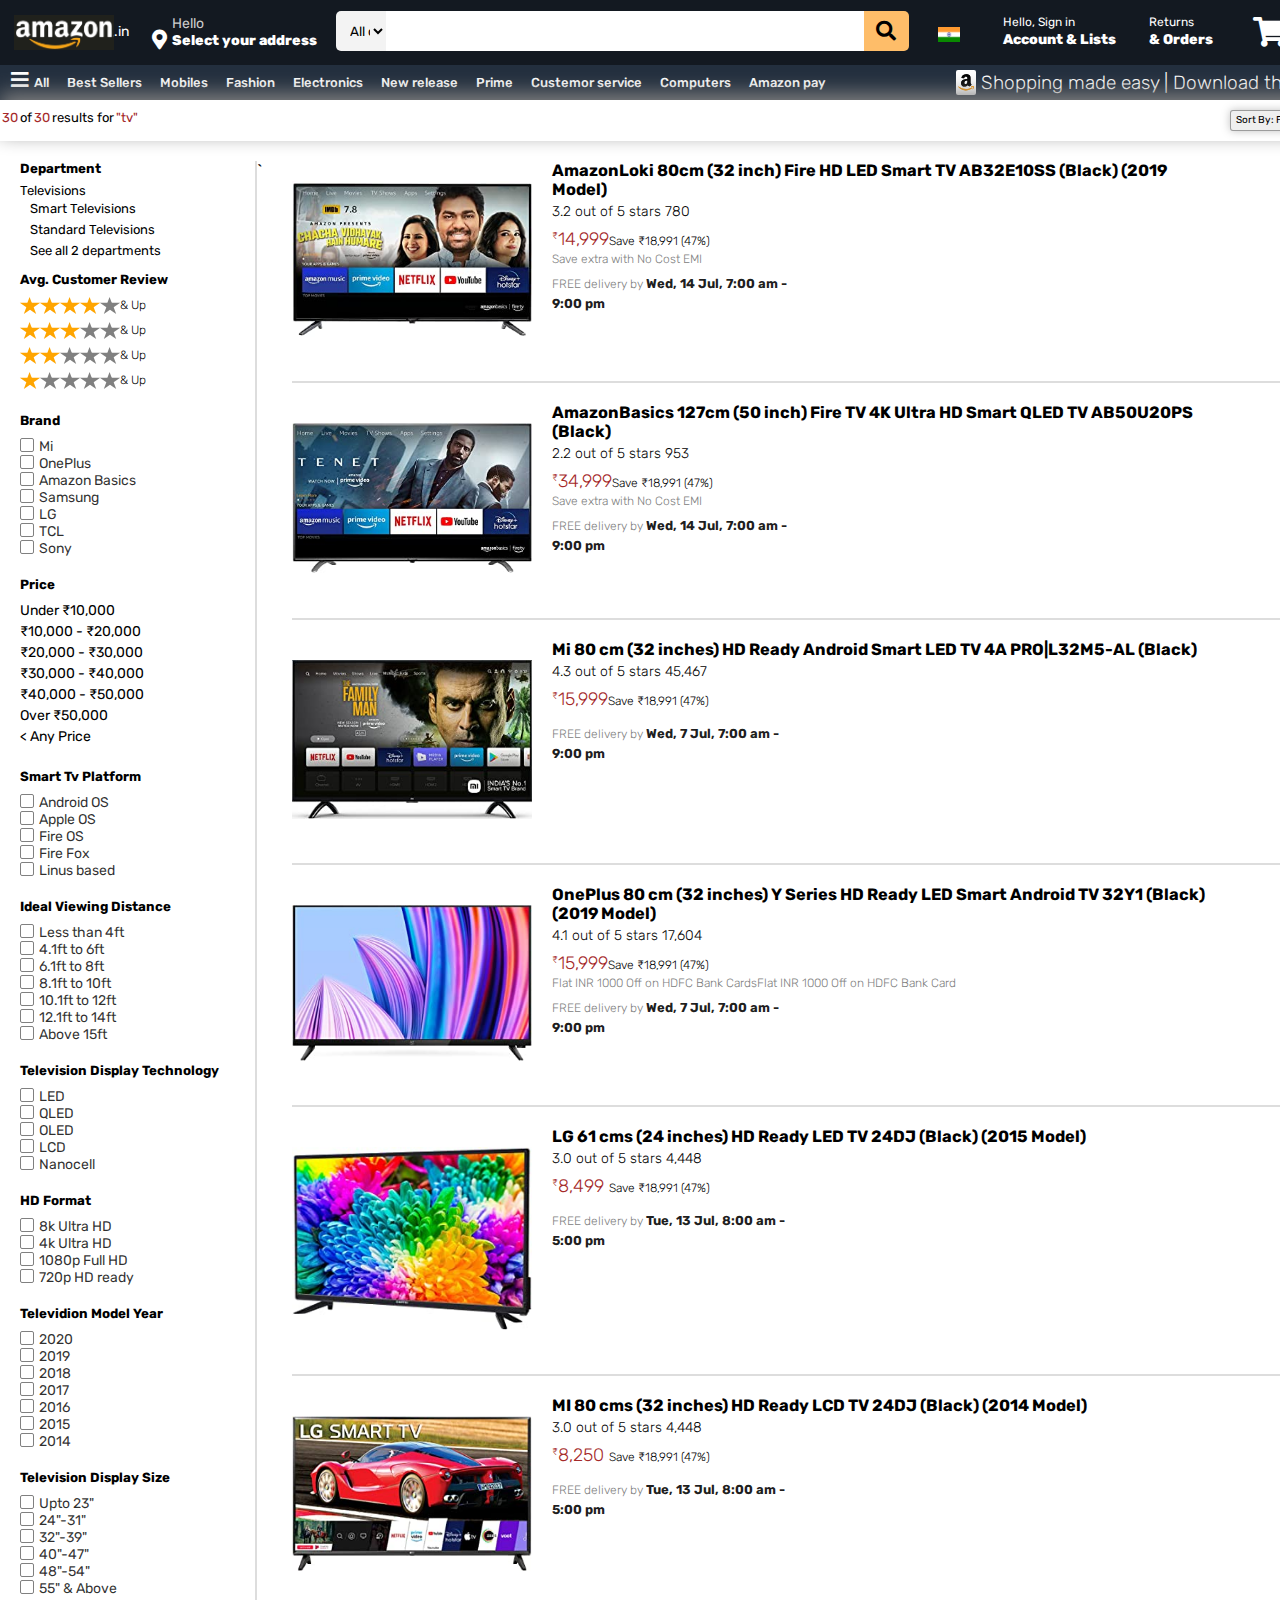
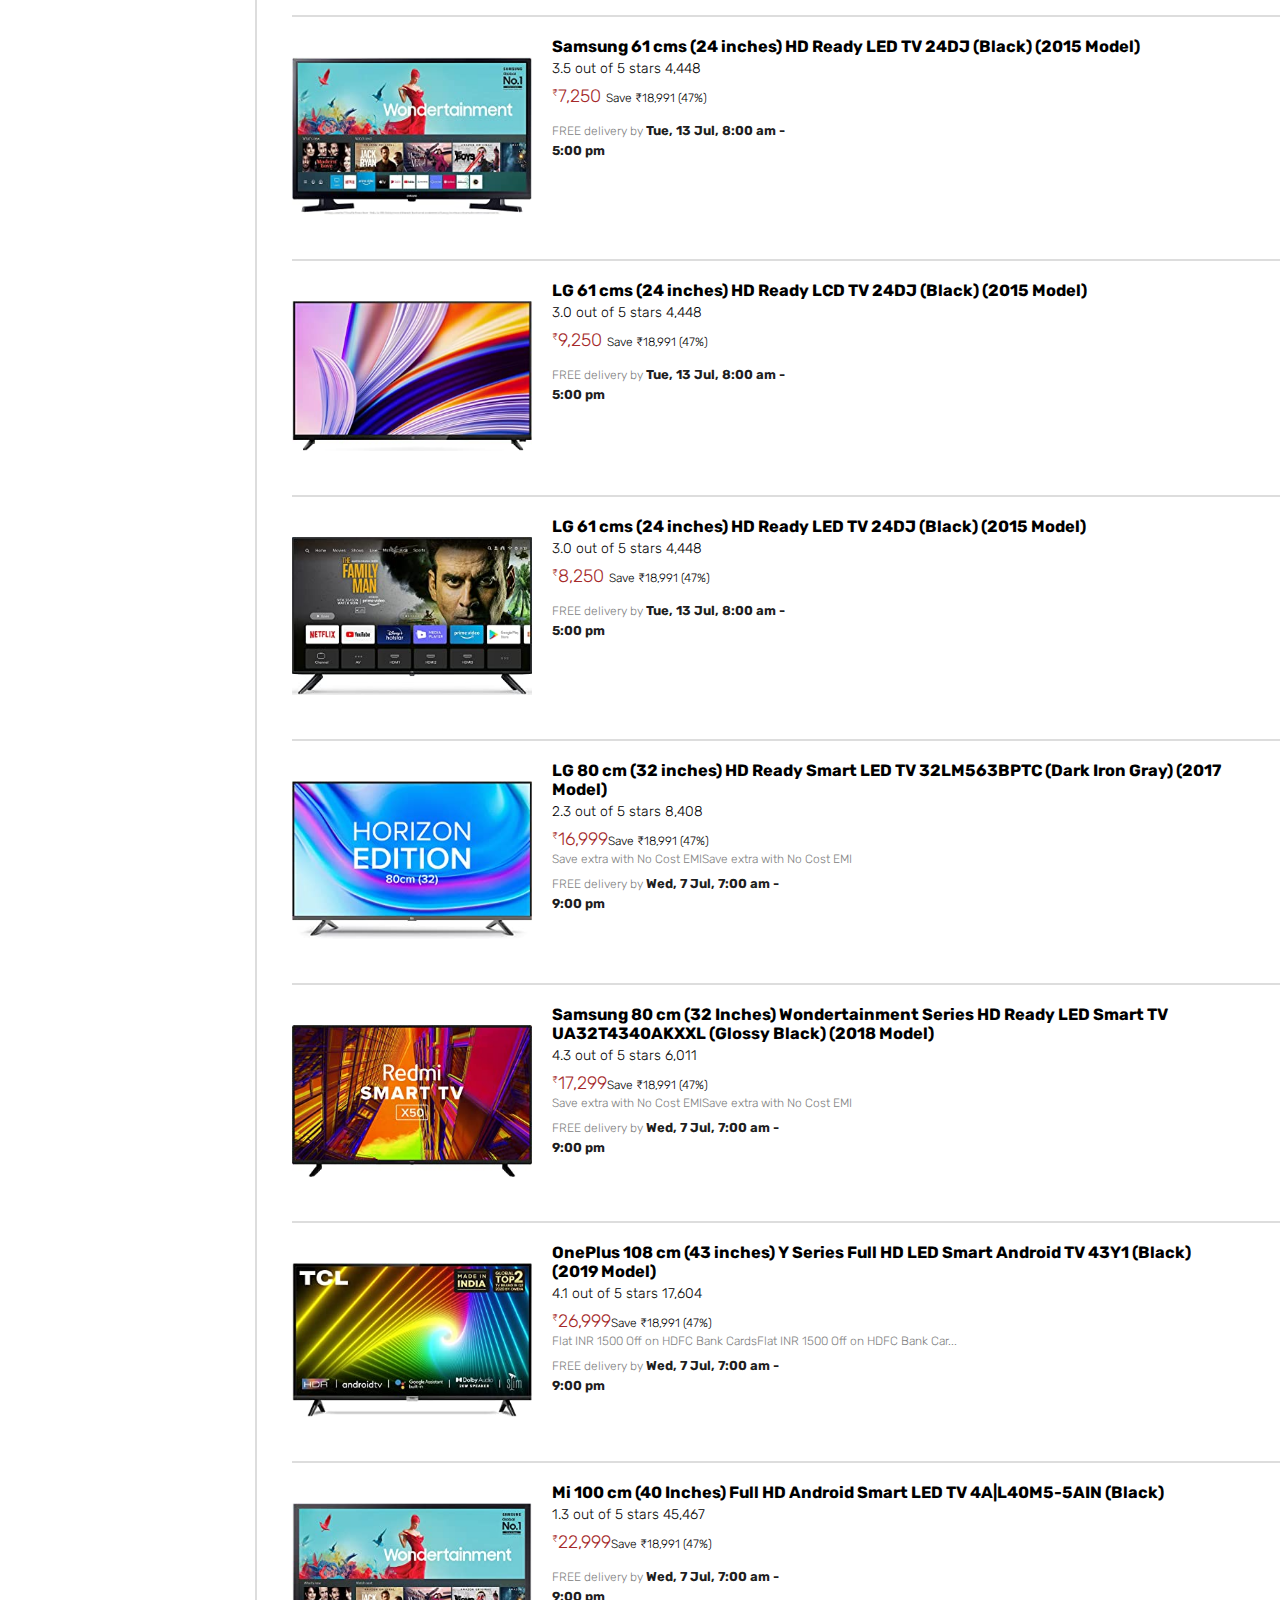
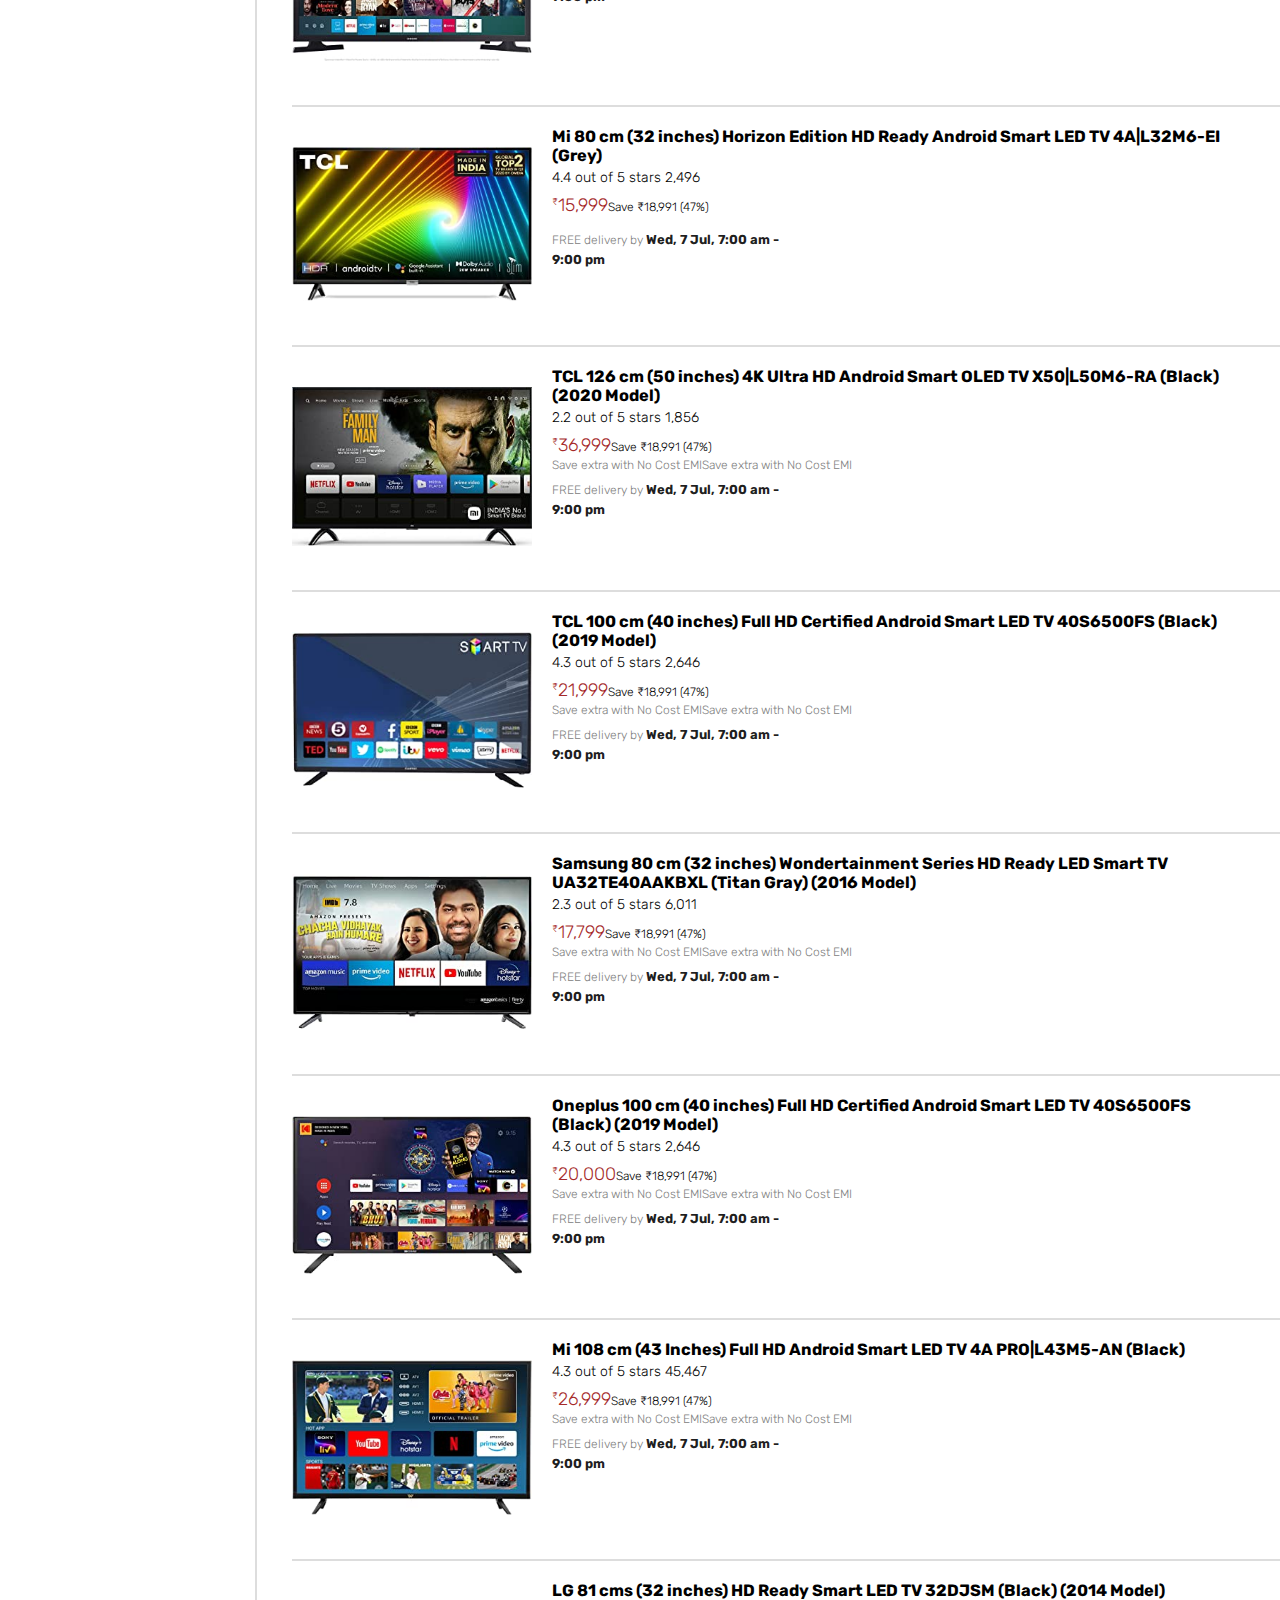
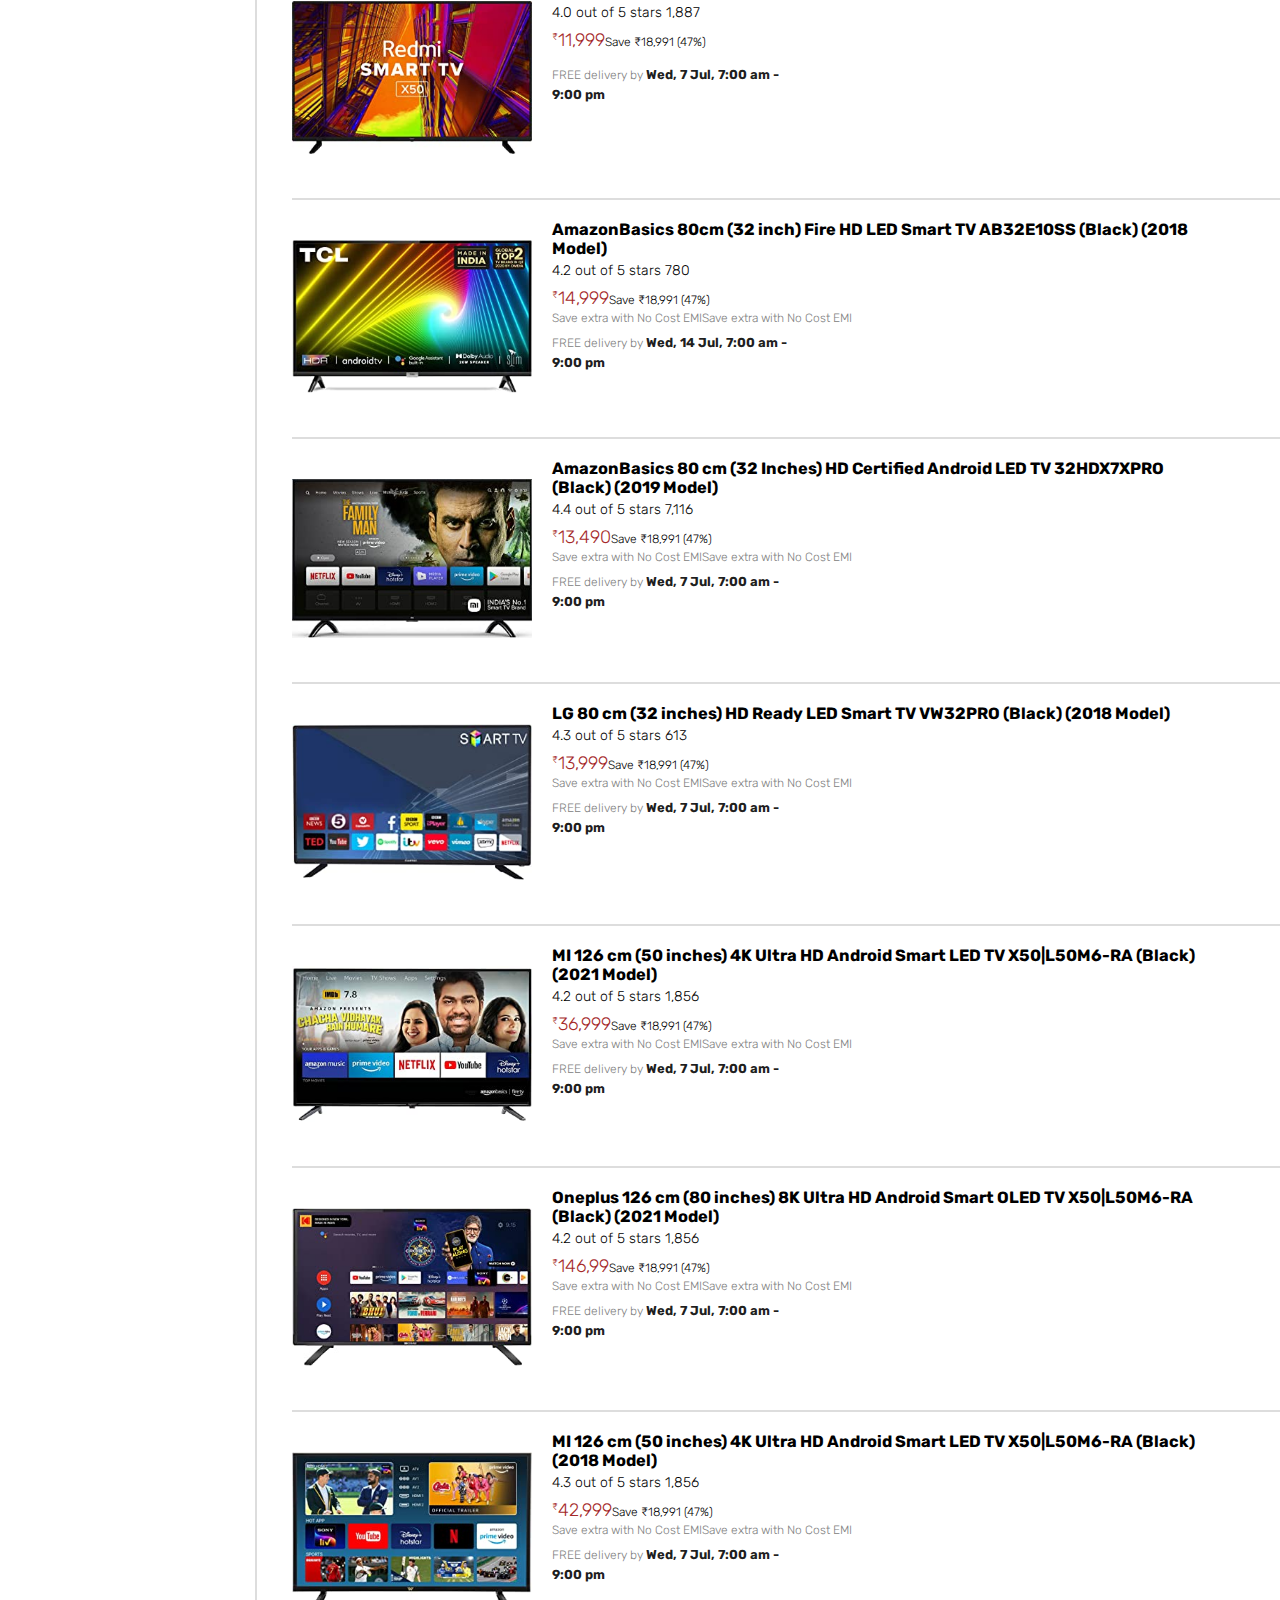
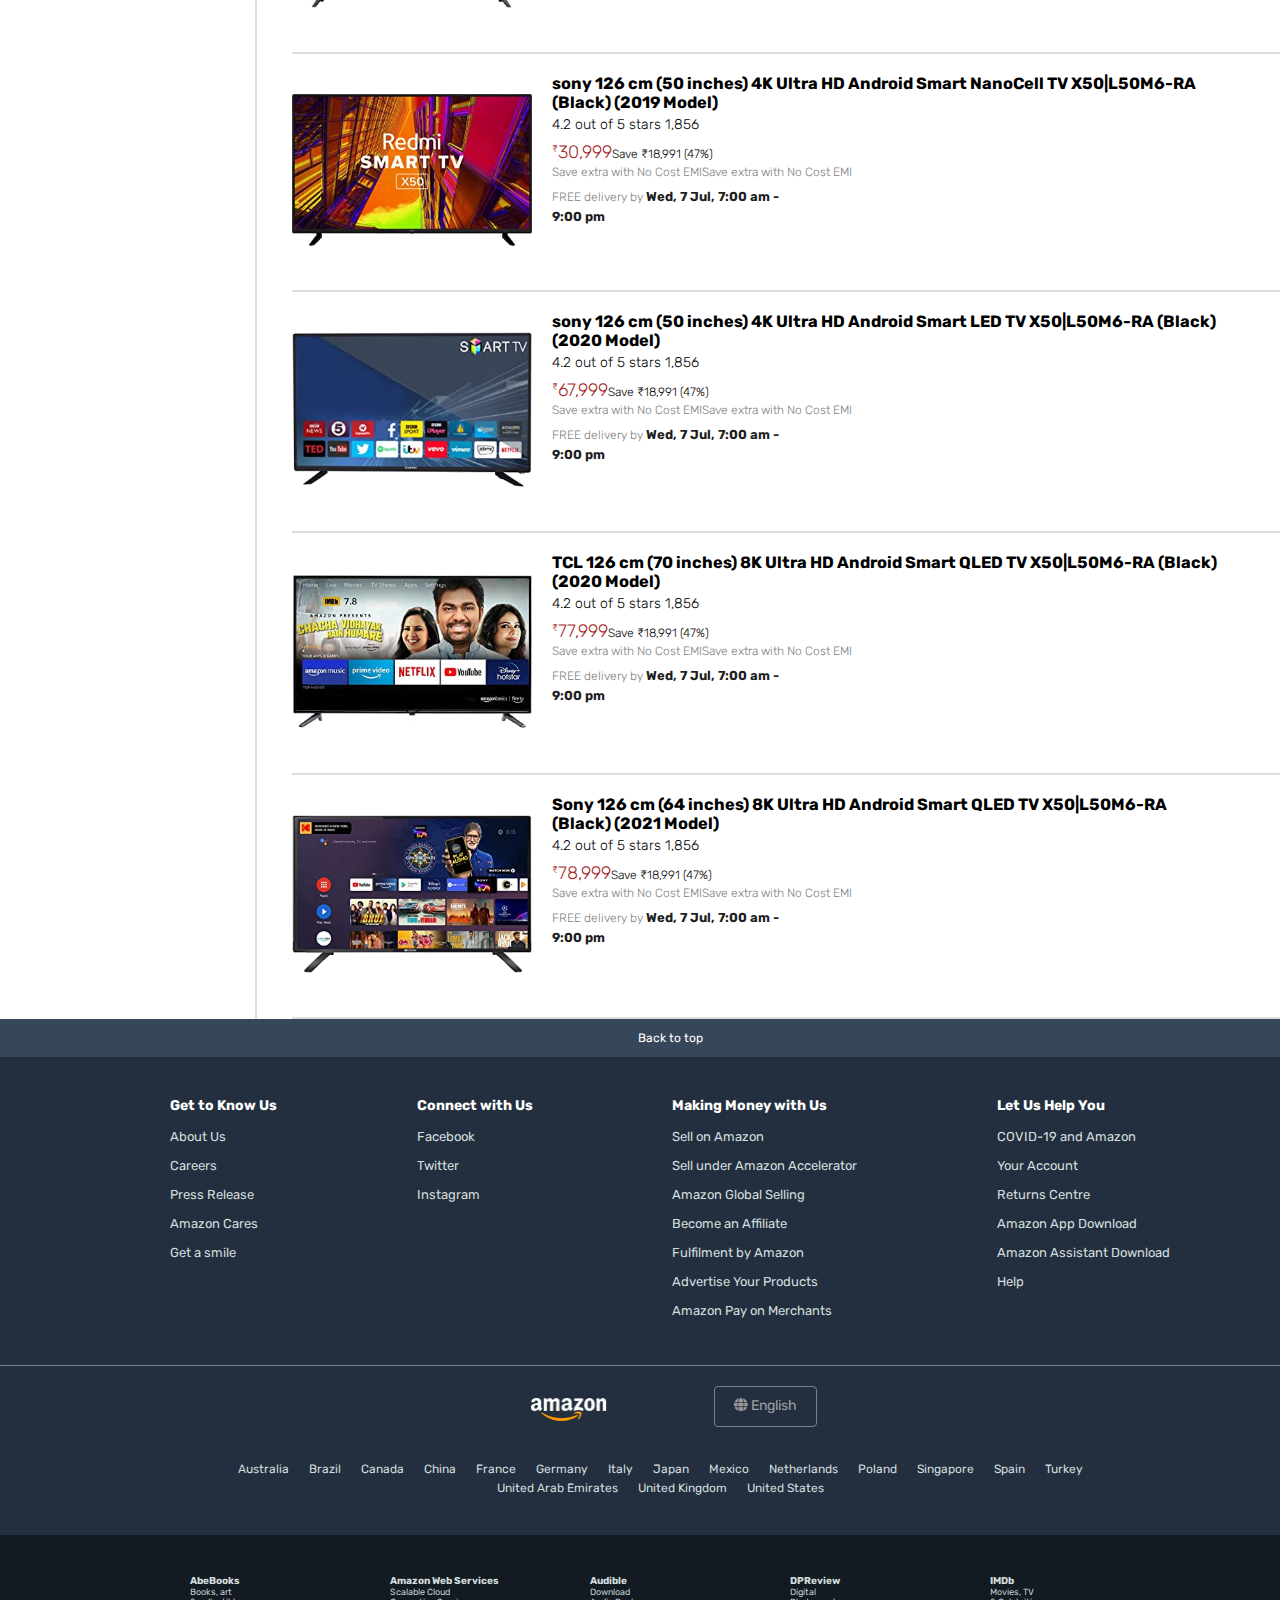
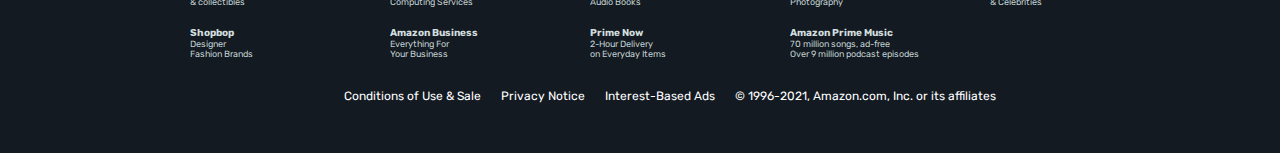
<file: index.html>
<!DOCTYPE html>
<html>

<head>
	<title>online shopping site in india</title>
	<link rel="icon" href="img/icon.svg">
	<link rel="stylesheet" href='https://cdnjs.cloudflare.com/ajax/libs/font-awesome/5.15.3/css/all.min.css'>
	<link rel="stylesheet" href="https://cdnjs.cloudflare.com/ajax/libs/font-awesome/4.7.0/css/font-awesome.min.css">
	<link rel="preconnect" href="https://fonts.googleapis.com">
	<link rel="preconnect" href="https://fonts.gstatic.com" crossorigin>
	<link href="https://fonts.googleapis.com/css2?family=Rubik&display=swap" rel="stylesheet">
	<link rel="stylesheet" href="css/style.css">
</head>

<body>
	<div class="total_amzon_container">
	<div class="header">
		<div class="left">
			<div class="logo"><img src="img/logo.jpg" alt="logo" width="100px" height="35px;"><span>.in</span></div>
			<div class="address"><i class="fas fa-map-marker-alt"></i>
				<div>
					<p>Hello</p>
					<h5>Select your address</h5>
				</div>
			</div>
		</div>
		<div class="middle">
			<div class="catagory-div"><select name="catagory" value="All" id="catagory">
					<option>All catagory</option>
					<option>Deals</option>
					<option>Alexa skills</option>
					<option>Apps and games</option>
					<option>Baby</option>
					<option>Beauty</option>
					<option>Books</option>
					<option>Car</option>
					<option>Computer</option>
					<option>Clothings</option>
					<option>Furniture</option>
					<option>Garden</option>
					<option>Gift cards</option>
					<option>Prime video</option>
					<option>Softwares</option>
					<option>Stores</option>
					<option>Tools</option>
					<option>Toys</option>
					<option>Under 500</option>
					<option>Under 1000</option>
					<option>Under 2000</option>
					<option>Video games</option>
					<option>Watches</option>
				</select></div><input type="search">
			<div class="srch-icon"><i class="fas fa-search"></i></div>
		</div>
		<div class="right">
			<div class="Lan"><img src="img/flag.png" width="22px" alt="IND">
				<div class="inner">
					<ul>
						<li><input name="radio" type="radio">English - EN</li>
						<li>
							<div class="divider"></div>
						</li>
						<li><input name="radio" type="radio">Tamil - TM</li>
						<li><input name="radio" type="radio">Telugu - TL</li>
						<li><input name="radio" type="radio">Hindhi - HI</li>
						<li><input name="radio" type="radio">Malayalam - MA</li>
						<li><input name="radio" type="radio">Kanadam - KA</li>
						<li>
							<div class="divider"></div>
						</li>
						<li class="small"><img src="img/flag.png" width="18px" alt="IND">You are shopping on Amazon.in</li>
					</ul>
				</div>
			</div>
			<div class="sign_in">
				<p>Hello, Sign in</p>
				<h5>Account & Lists</h5>
				<div class="inner-1">
					<ul>
						<li>
							<center>
								<div class="button-signin">Sign In</div>
								<div class="start"><span>New custemor?</span><span>Start here</span></div>
							</center>
						</li>
						<li>

							<div class="divider"></div>
						</li>
						<div class="dropdown-contain">
							<li>
								<div class="left-div">
									<h5>Your Lists</h5>
									<p>Create a Wishlist</p>
									<p>Wish from Any Website</p>
									<p>Baby Wishlists</p>
									<p>Discover Your Style</p>
									<p>Explore Showroom</p>
								</div>
							</li>
							<div class="ver-divide"></div>
							<li>
								<div class="right-div">
									<h5>Your Account</h5>
									<p>Your Order</p>
									<p>Your Wishlists</p>
									<p>Your Reccomendations</p>
									<p>Your Prime Membership</p>
									<p>Your Prime Video</p>
									<p>Your Subscribe & save time</p>
									<p>Membership and Subscription</p>
									<p>Your Amazon Business Account</p>
									<p>Your Seller Account</p>
									<p>Manage Your Content and Devices</p>
								</div>
							</li>
						</div>
					</ul>
				</div>
			</div>
			<div class="return">
				<p>Returns</p>
				<h5>& Orders</h5>
			</div>
			<div class="cart"><i class="fas fa-shopping-cart"></i>
				<h5>Cart</h5>
			</div>
		</div>
	</div>
	<div class="header-1">
		<div class="header-1-conatiner">
			<div class="header-1-left">
				<div class="header-1-content"><i class="fas fa-bars"></i>
					<h1>All</h1>
				</div>
				<div class="header-1-content">
					<h1>Best Sellers</h1>
				</div>
				<div class="header-1-content">
					<h1>Mobiles</h1>
				</div>
				<div class="header-1-content">
					<h1>Fashion</h1>
				</div>
				<div class="header-1-content">
					<h1>Electronics</h1>
				</div>
				<div class="header-1-content">
					<h1>New release</h1>
				</div>
				<div class="header-1-content">
					<h1>Prime</h1>
				</div>
				<div class="header-1-content">
					<h1>Custemor service</h1>
				</div>
				<div class="header-1-content">
					<h1>Computers</h1>
				</div>
				<div class="header-1-content">
					<h1>Amazon pay</h1>
				</div>
			</div>
			<div class="header-1-right">
				<div class="header-1-content"><img src="img/icon.svg" width="16px;">
					<h2>Shopping made easy | Download the app</h2>
				</div>
			</div>
		</div>
	</div>
	<div class="sort">
		<div>
			<p><span id="counts">16 </span>of<span id="from">26 </span>results for</p><span>"tv"</span>
		</div>
		<div><button>
				<p>Sort By: Featured</p><i class="fas fa-angle-down"></i>
			</button></div>
	</div>
	<div class="body">
		<div class="container">
			<div class="filters">
				<div class="departments">
					<h5>Department</h5>
					<p class="cursor">Televisions</p>
					<p class="cursor smart">Smart Televisions</p>
					<p class="cursor std">Standard Televisions</p>
					<p class="cursor all">See all 2 departments</p>
				</div>
				<div class="reviews">
					<h5>Avg. Customer Review</h5>
					<div class="four-star">
						<div class="star"></div>
						<div class="star"></div>
						<div class="star"></div>
						<div class="star"></div>
						<div class="star-w"></div>
						<h6>& Up</h6>
					</div>
					<div class="three-star">
						<div class="star"></div>
						<div class="star"></div>
						<div class="star"></div>
						<div class="star-w"></div>
						<div class="star-w"></div>
						<h6>& Up</h6>
					</div>
					<div class="two-star">
						<div class="star"></div>
						<div class="star"></div>
						<div class="star-w"></div>
						<div class="star-w"></div>
						<div class="star-w"></div>
						<h6>& Up</h6>
					</div>
					<div class="one-star">
						<div class="star"></div>
						<div class="star-w"></div>
						<div class="star-w"></div>
						<div class="star-w"></div>
						<div class="star-w"></div>
						<h6>& Up</h6>
					</div>
				</div>
				<div class="brand">
					<h5 class="h5">Brand</h5>
					<div class="brand-contain">
						<div class="brand-names"><input type="checkbox" id="mi" data-id="mi" data-type="brand" class="right"><label class="sq-radio" for="mi"><i class="fas fa-check-square"></i></label><label for="mi">
								<p class="cursor p">Mi</p>
							</label></div>
						<div class="brand-names"><input type="checkbox" id="oneplus" data-id="oneplus" data-type="brand" class="right"><label class="sq-radio" for="oneplus"><i class="fas fa-check-square"></i></label><label for="oneplus">
								<p class="cursor p">OnePlus</p>
							</label></div>
						<div class="brand-names"><input type="checkbox" id="amazonbasics" data-id="amazon" data-type="brand" class="right"><label class="sq-radio" for="amazonbasics"><i class="fas fa-check-square"></i></label><label for="amazonbasics">
								<p class="cursor p">Amazon Basics</p>
							</label></div>
						<div class="brand-names"><input type="checkbox" id="samsung" data-id="samsung" data-type="brand" class="right"><label class="sq-radio" for="samsung"><i class="fas fa-check-square"></i></label><label for="samsung">
								<p class="cursor p">Samsung</p>
							</label></div>
						<div class="brand-names"><input type="checkbox" id="lg" data-id="lg" data-type="brand" class="right"><label class="sq-radio" for="lg"><i class="fas fa-check-square"></i></label><label for="lg">
								<p class="cursor p">LG</p>
							</label></div>
						<div class="brand-names"><input type="checkbox" id="tcl" data-id="tcl" data-type="brand" class="right"><label class="sq-radio" for="tcl"><i class="fas fa-check-square"></i></label><label for="tcl">
								<p class="cursor p">TCL</p>
							</label></div>
						<div class="brand-names"><input type="checkbox" id="sony" data-id="sony" data-type="brand" class="right"><label class="sq-radio" for="sony"><i class="fas fa-check-square"></i></label><label for="sony">
								<p class="cursor p">Sony</p>
							</label></div>
					</div>
				</div>
				<div class="price">
					<h5 class="h5">Price</h5>
					<p class="cursor tenk">Under ₹10,000</p>
					<p class="cursor twentyk">₹10,000 - ₹20,000</p>
					<p class="cursor thirtyk">₹20,000 - ₹30,000</p>
					<p class="cursor fourtyk">₹30,000 - ₹40,000</p>
					<p class="cursor fiftyk">₹40,000 - ₹50,000</p>
					<p class="cursor overfifty">Over ₹50,000</p>
					<p class="cursor anyprice">
						< Any Price</p>
							<!--<div class="input-price"><input type="number" class="min-val" placeholder="₹ Min"><input type="number" class="min-val" placeholder="₹ Min"><input type="button" class="cursor go" value="Go"></div>-->
				</div>
				<div class="platform">
					<h5 class="h5">Smart Tv Platform</h5>
					<div class="platform-contain">
						<div class="names"><input type="checkbox" id="android" data-id="android" data-type="platform" class="right"><label class="sq-radio" for="android"><i class="fas fa-check-square"></i></label><label for="android">
								<p class="cursor p">Android OS</p>
							</label></div>
						<div class="names"><input type="checkbox" id="ios" data-id="ios" data-type="platform" class="right"><label class="sq-radio" for="ios"><i class="fas fa-check-square"></i></label><label for="ios">
								<p class="cursor p">Apple OS</p>
							</label></div>
						<div class="names"><input type="checkbox" id="fire" data-id="fire" data-type="platform" class="right"><label class="sq-radio" for="fire"><i class="fas fa-check-square"></i></label><label for="fire">
								<p class="cursor p">Fire OS</p>
							</label></div>
						<div class="names"><input type="checkbox" id="firefox" data-id="firefox" data-type="platform" class="right"><label class="sq-radio" for="firefox"><i class="fas fa-check-square"></i></label><label for="firefox">
								<p class="cursor p">Fire Fox</p>
							</label></div>
						<div class="names"><input type="checkbox" id="linux" data-id="linux" data-type="platform" class="right"><label class="sq-radio" for="linux"><i class="fas fa-check-square"></i></label><label for="linux">
								<p class="cursor p">Linus based</p>
							</label></div>
					</div>
				</div>
				<div class="view-dist">
					<h5 class="h5">Ideal Viewing Distance</h5>
					<div class="view-dist-contain">
						<div class="names"><input type="checkbox" id="less4" data-id="less4" data-type="viewDist" class="right"><label class="sq-radio" for="less4"><i class="fas fa-check-square"></i></label><label for="less4">
								<p class="cursor p">Less than 4ft</p>
							</label></div>
						<div class="names"><input type="checkbox" id="4-6" data-id="4-6ft" data-type="viewDist" class="right"><label class="sq-radio" for="4-6"><i class="fas fa-check-square"></i></label><label for="4-6">
								<p class="cursor p">4.1ft to 6ft</p>
							</label></div>
						<div class="names"><input type="checkbox" id="6-8" data-id="6-8ft" data-type="viewDist" class="right"><label class="sq-radio" for="6-8"><i class="fas fa-check-square"></i></label><label for="6-8">
								<p class="cursor p">6.1ft to 8ft</p>
							</label></div>
						<div class="names"><input type="checkbox" id="8-10" data-id="8-10ft" data-type="viewDist" class="right"><label class="sq-radio" for="8-10"><i class="fas fa-check-square"></i></label><label for="8-10">
								<p class="cursor p">8.1ft to 10ft</p>
							</label></div>
						<div class="names"><input type="checkbox" id="10-12" data-id="10-12ft" data-type="viewDist" class="right"><label class="sq-radio" for="10-12"><i class="fas fa-check-square"></i></label><label for="10-12">
								<p class="cursor p">10.1ft to 12ft</p>
							</label></div>
						<div class="names"><input type="checkbox" id="12-14" data-id="12-14ft" data-type="viewDist" class="right"><label class="sq-radio" for="12-14"><i class="fas fa-check-square"></i></label><label for="12-14">
								<p class="cursor p">12.1ft to 14ft</p>
							</label></div>
						<div class="names"><input type="checkbox" id="above15" data-id="above15" data-type="viewDist" class="right"><label class="sq-radio" for="above15"><i class="fas fa-check-square"></i></label><label for="above15">
								<p class="cursor p">Above 15ft</p>
							</label></div>
					</div>
				</div>
				<div class="display">
					<h5 class="h5">Television Display Technology</h5>
					<div class="display-contain">
						<div class="names"><input type="checkbox" id="led" data-id="led" data-type="display" class="right"><label class="sq-radio" for="led"><i class="fas fa-check-square"></i></label><label for="led">
								<p class="cursor p">LED</p>
							</label></div>
						<div class="names"><input type="checkbox" id="qled" data-id="qled" data-type="display" class="right"><label class="sq-radio" for="qled"><i class="fas fa-check-square"></i></label><label for="qled">
								<p class="cursor p">QLED</p>
							</label></div>
						<div class="names"><input type="checkbox" id="oled" data-id="oled" data-type="display" class="right"><label class="sq-radio" for="oled"><i class="fas fa-check-square"></i></label><label for="oled">
								<p class="cursor p">OLED</p>
							</label></div>
						<div class="names"><input type="checkbox" id="lcd" data-id="lcd" data-type="display" class="right"><label class="sq-radio" for="lcd"><i class="fas fa-check-square"></i></label><label for="lcd">
								<p class="cursor p">LCD</p>
							</label></div>
						<div class="names"><input type="checkbox" id="nano" data-id="nano" data-type="display" class="right"><label class="sq-radio" for="nano"><i class="fas fa-check-square"></i></label><label for="nano">
								<p class="cursor p">Nanocell</p>
							</label></div>
					</div>
				</div>
				<div class="hd">
					<h5 class="h5">HD Format</h5>
					<div class="hd-contain">
						<div class="names"><input type="checkbox" id="8k" data-id="8k" data-type="hd" class="right"><label class="sq-radio" for="8k"><i class="fas fa-check-square"></i></label><label for="8k">
								<p class="cursor p">8k Ultra HD</p>
							</label></div>
						<div class="names"><input type="checkbox" id="4k" data-id="4k" data-type="hd" class="right"><label class="sq-radio" for="4k"><i class="fas fa-check-square"></i></label><label for="4k">
								<p class="cursor p">4k Ultra HD</p>
							</label></div>
						<div class="names"><input type="checkbox" id="1080" data-id="1080" data-type="hd" class="right"><label class="sq-radio" for="1080"><i class="fas fa-check-square"></i></label><label for="1080">
								<p class="cursor p">1080p Full HD</p>
							</label></div>
						<div class="names"><input type="checkbox" id="720" data-id="720" data-type="hd" class="right"><label class="sq-radio" for="720"><i class="fas fa-check-square"></i></label><label for="720">
								<p class="cursor p">720p HD ready</p>
							</label></div>
					</div>
				</div>
				<div class="year">
					<h5 class="h5">Televidion Model Year</h5>
					<div class="year-contain">
						<div class="names"><input type="checkbox" id="2020" data-id="2020" data-type="year" class="right"><label class="sq-radio" for="2020"><i class="fas fa-check-square"></i></label><label for="2020">
								<p class="cursor p">2020</p>
							</label></div>
						<div class="names"><input type="checkbox" id="2019" data-id="2019" data-type="year" class="right"><label class="sq-radio" for="2019"><i class="fas fa-check-square"></i></label><label for="2019">
								<p class="cursor p">2019</p>
							</label></div>
						<div class="names"><input type="checkbox" id="2018" data-id="2018" data-type="year" class="right"><label class="sq-radio" for="2018"><i class="fas fa-check-square"></i></label><label for="2018">
								<p class="cursor p">2018</p>
							</label></div>
						<div class="names"><input type="checkbox" id="2017" data-id="2017" data-type="year" class="right"><label class="sq-radio" for="2017"><i class="fas fa-check-square"></i></label><label for="2017">
								<p class="cursor p">2017</p>
							</label></div>
						<div class="names"><input type="checkbox" id="2016" data-id="2016" data-type="year" class="right"><label class="sq-radio" for="2016"><i class="fas fa-check-square"></i></label><label for="2016">
								<p class="cursor p">2016</p>
							</label></div>
						<div class="names"><input type="checkbox" id="2015" data-id="2015" data-type="year" class="right"><label class="sq-radio" for="2015"><i class="fas fa-check-square"></i></label><label for="2015">
								<p class="cursor p">2015</p>
							</label></div>
						<div class="names"><input type="checkbox" id="2014" data-id="2014" data-type="year" class="right"><label class="sq-radio" for="2014"><i class="fas fa-check-square"></i></label><label for="2014">
								<p class="cursor p">2014</p>
							</label></div>
					</div>
				</div>
				<div class="size">
					<h5 class="h5">Television Display Size</h5>
					<div class="size-contain">
						<div class="names"><input type="checkbox" id="23in" data-id="23in" data-type="size" class="right"><label class="sq-radio" for="23in"><i class="fas fa-check-square"></i></label><label for="23in">
								<p class="cursor p">Upto 23"</p>
							</label></div>
						<div class="names"><input type="checkbox" id="31in" data-id="31in" data-type="size" class="right"><label class="sq-radio" for="31in"><i class="fas fa-check-square"></i></label><label for="31in">
								<p class="cursor p">24"-31"</p>
							</label></div>
						<div class="names"><input type="checkbox" id="39in" data-id="39in" data-type="size" class="right"><label class="sq-radio" for="39in"><i class="fas fa-check-square"></i></label><label for="39in">
								<p class="cursor p">32"-39"</p>
							</label></div>
						<div class="names"><input type="checkbox" id="47in" data-id="47in" data-type="size" class="right"><label class="sq-radio" for="47in"><i class="fas fa-check-square"></i></label><label for="47in">
								<p class="cursor p">40"-47"</p>
							</label></div>
						<div class="names"><input type="checkbox" id="54in" data-id="54in" data-type="size" class="right"><label class="sq-radio" for="54in"><i class="fas fa-check-square"></i></label><label for="54in">
								<p class="cursor p">48"-54"</p>
							</label></div>
						<div class="names"><input type="checkbox" id="55in" data-id="55in" data-type="size" class="right"><label class="sq-radio" for="55in"><i class="fas fa-check-square"></i></label><label for="55in">
								<p class="cursor p">55" & Above</p>
							</label></div>
					</div>
				</div>
			</div>
			<div class="seperator"></div> `
		</div>
		<div class="container-right">
			<div class="noResult"><img src="img/noresult.png" alt="reload">
				<div>
					<div class="products">
						<div class="products-container">
							<div class="pro-img"><img src="img/data.jpg" alt="oneplus tv"></div>
							<div class="pro-details">
								<h3>TCL 100 cm (40 inches) Full HD Certified Android Smart LED TV 40S6500FS (Black) (2020 Model)</h3>
								<div class="ratings">4.5 stars</div>
								<div class="price"><span>₹</span><span class="rate">39,990</span><span class="savePer">Save ₹18,991 (47%)</span></div>
								<div class="offer">Save extra with No Cost EMISave extra with No Cost EMI</div>
								<div class="delivery"><span class="free">FREE delivery by</span><span class="date">Sun, 4 Jul, 7:00 am - 9:00 pm</span></div>
							</div>
						</div>
						<div class="divider-1"></div>
					</div>
				</div>
			</div>
		</div>
	</div>
	<div class="footer">
		<div class="footer-top">Back to top</div>
		<div class="footer-middle">
			<div class="footer-middle-container">
				<div class="foot">
					<h5>Get to Know Us</h5>
					<p>About Us</p>
					<p>Careers</p>
					<p>Press Release</p>
					<p>Amazon Cares</p>
					<p>Get a smile</p>
				</div>
				<div class="foot">
					<h5>Connect with Us</h5>
					<p>Facebook</p>
					<p>Twitter</p>
					<p>Instagram</p>
				</div>
				<div class="foot">
					<h5>Making Money with Us</h5>
					<p>Sell on Amazon</p>
					<p>Sell under Amazon Accelerator</p>
					<p>Amazon Global Selling</p>
					<p>Become an Affiliate</p>
					<p>Fulfilment by Amazon</p>
					<p>Advertise Your Products</p>
					<p>Amazon Pay on Merchants</p>
				</div>
				<div class="foot">
					<h5>Let Us Help You</h5>
					<p>COVID-19 and Amazon</p>
					<p>Your Account</p>
					<p>Returns Centre</p>
					<p>Amazon App Download</p>
					<p>Amazon Assistant Download</p>
					<p>Help</p>
				</div>
			</div>
			<div class="divider"></div>
			<div class="footer-middle-bottom"><img src="img/logo.png" alt="logo" class="cursor" width="90px">
				<div class="butn-lan cursor"><i class="fas fa-globe"></i> English</div>
				<div class="inner-2">
					<ul>
						<li><input name="radio" type="radio">English - EN</li>
						<li>
							<div class="divider"></div>
						</li>
						<li><input name="radio" type="radio">Tamil - TM</li>
						<li><input name="radio" type="radio">Telugu - TL</li>
						<li><input name="radio" type="radio">Hindhi - HI</li>
						<li><input name="radio" type="radio">Malayalam - MA</li>
						<li><input name="radio" type="radio">Kanadam - KA</li>
						<li>
							<div class="divider"></div>
						</li>
						<li class="small"><img src="img/flag.png" width="18px" alt="IND">You are shopping on Amazon.in</li>
					</ul>
				</div>
			</div>
			<ul class="country">
				<li>Australia</li>
				<li>Brazil</li>
				<li>Canada</li>
				<li>China</li>
				<li>France</li>
				<li>Germany</li>
				<li>Italy</li>
				<li>Japan</li>
				<li>Mexico</li>
				<li>Netherlands</li>
				<li>Poland</li>
				<li>Singapore</li>
				<li>Spain</li>
				<li>Turkey</li>
				<li>United Arab Emirates</li>
				<li>United Kingdom</li>
				<li>United States</li>
			</ul>
		</div>
		<div class="footer-bottom">
			<div class="footer-bottom-container">
				<div class="mnu">
					<h5>AbeBooks</h5>
					<p>Books, art </p>
					<p>& collectibles</p>
				</div>
				<div class="mnu">
					<h5>Amazon Web Services</h5>
					<p>Scalable Cloud </p>
					<p>Computing Services</p>
				</div>
				<div class="mnu">
					<h5>Audible</h5>
					<p>Download</p>
					<p>Audio Books</p>
				</div>
				<div class="mnu">
					<h5>DPReview</h5>
					<p>Digital</p>
					<p>Photography</p>
				</div>
				<div class="mnu">
					<h5>IMDb</h5>
					<p>Movies, TV</p>
					<p>& Celebrities</p>
				</div>
				<div class="mnu">
					<h5>Shopbop</h5>
					<p>Designer</p>
					<p>Fashion Brands</p>
				</div>
				<div class="mnu">
					<h5>Amazon Business</h5>
					<p>Everything For</p>
					<p>Your Business</p>
				</div>
				<div class="mnu">
					<h5>Prime Now</h5>
					<p>2-Hour Delivery</p>
					<p>on Everyday Items</p>
				</div>
				<div class="mnu">
					<h5>Amazon Prime Music</h5>
					<p>70 million songs, ad-free</p>
					<p> Over 9 million podcast episodes</p>
				</div>
			</div>
			<div>
				<ul class="end">
					<li>Conditions of Use & Sale</li>
					<li>Privacy Notice</li>
					<li>Interest-Based Ads</li>
					<li>© 1996-2021, Amazon.com, Inc. or its affiliates</li>
				</ul>
			</div>
		</div>
	</div>
	</div>
	<script src="js/data.js"></script>
	<script src="js/img.js"></script>
	<script src="js/jquery.js"></script>
	<script src="js/script.js"></script>
</body>

</html>
</file>
<file: css/style.css>
* {
	margin: 0px;
	padding: 0px;
	font-family: 'Rubik', sans-serif;
	border: 0px;
}
.total_amzon_container{
    width: 100%;
    min-width: 1340px;
	display: flex;
	flex-direction: column;
	align-items: center;
}
.header {
    width: 100%;
	background-color: #131921;
	color: white;
	padding: 1px 0px;
	display: flex;
	flex-direction: row;
	justify-content: space-between;
}
.body{flex-grow:1;}
.header span {
	font-size: 14px;
	padding: 8px 0 0 0;
	cursor: pointer;
}

.logo {
	display: flex;
	justify-items: baseline;
	padding: 8px;
	margin: 5px 5px;
	cursor: pointer;
	border: 1px solid transparent;
	border-radius: 2px;
}

.logo:hover {
	border: 1px solid white;
}

.address {
	display: flex;
	flex-wrap: nowrap;
	padding: 8px;
	margin: 5px 0px;
	cursor: pointer;
	border: 1px solid transparent;
	border-radius: 2px;
}

.address:hover {
	border: 1px solid white;
}

.address i {
	padding: 10px 5px 0 0;
	font-size: 20px;
	align-content: flex-end;
	cursor: pointer;
}

.header h5 {
	font-size: 14px;
	font-weight: 800;
	cursor: pointer;
}

.header p {
	font-size: 14px;
	color: #cccccc;
	cursor: pointer;
}

.catagory-div select {
	width: 50px;
	height: 40px;
	padding: 0 0px 0 10px;
	text-align: left;
	border-radius: 5px 0 0 5px;
	background-color: #f3f3f3;
	cursor: pointer;
	margin: 10px 0px 5px 10px;
	border-right: 0px;
}

select {
	padding-right: 500px;
	outline: none;
}

.middle > input {
	min-width: 460px;
	height: 40px;
    flex-grow: 1;
	margin: 10px 0px;
	outline: none;
}

.srch-icon {
	width: 45px;
	height: 40px;
	border-radius: 0 5px 5px 0;
	background-color: #febd69;
	margin: 10px 0px;
	border-left: 0px;
	cursor: pointer;
}

.srch-icon i {
	padding: 10px 10px 10px 12px;
	font-size: 20px;
	color: black;
}

.Lan .butn-lan {
	position: relative;
}

.Lan img {
	margin: 17px 20px 0 20px;
	padding: 8px;
	border-radius: 2px;
	cursor: pointer;
	border: 1px solid transparent;
}

.Lan img:hover butn-lan:hover {
	border: 1px solid white;
}

.inner,
.inner-1 {
	display: none;
	position: absolute;
	width: 230px;
	top: 60px;
	opacity: 0;
	background-color: white;
	border-radius: 5px;
	box-shadow: 0 0 10px 2px grey;
	top: 80px;
}

.inner-1 {
	width: 470px;
	left: -230px;
}

.inner li:hover,
.inner li input:hover,
.inner-1 p:hover,
.inner-1 p:hover {
	cursor: pointer;
	color: orange !important;
	text-decoration: underline;
}

li > input {
	margin-right: 14px;
}

.divider {
	width: 100%;
	height: 1px;
	background-color: grey;
	padding: 0px;
	margin: 0px;
}

.small {
	font-size: 12px;
	margin: -30px 0 0 0;
}

.small img {
	padding: 0px;
	margin: 20px 0 0 0;
}

.inner > ul > li,
.inner-1 > ul > li,
.inner-2 li {
	list-style-type: none;
	color: black;
	padding: 10px 20px;
}

.radio {
	background-color: red;
	width: 30px;
	height: 30px;
}

.sign_in,
.return {
	display: flex;
	flex-flow: column;
	margin: 3px 10px 0 5px;
	height: 37px;
	padding: 8px;
	border: 1px solid transparent;
	border-radius: 2px;
	line-height: 18px;
}

.sign_in {
	position: relative;
}

.button-signin {
	width: 200px;
	height: 22px;
	background-image: linear-gradient(#febd69c7, gold);
	color: black;
	text-align: center;
	padding-top: 5px;
	border-radius: 5px;
	border: 1px solid black;
	font-size: 12px;
	margin: 5px;
}

.sign_in:hover,
return:hover .cart:hover {
	border: 1px solid white;
}

.left-div,
.right-div {
	display: flex;
	flex-direction: column;
	color: black;
	width: 200px;
}

.left-div p,
.right-div p {
	color: black !important;
	font-size: 13px !important;
	margin: 4px 0px;
}

.left-div h5,
.right-div h5 {
	color: black !important;
	font-size: 15px !important;
	padding-bottom: 10px;
}

.ver-divide {
	width: 1px;
	height: 290px;
	background-color: grey;
	margin-right: 20px;
}

.dropdown-contain {
	padding: 0px 19px;
	list-style-type: none;
	display: flex;
	flex-direction: row;
	justify-content: space-around;
}

.start span:nth-child(1) {
	font-size: 10px;
}

.start span:nth-child(1):hover {
	color: black;
}

.start span:nth-child(2) {
	color: blue;
	cursor: pointer;
	font-size: 10px;
}

.cart {
	display: flex;
	margin: 5px 10px 0;
	height: 37px;
	padding: 8px;
	border: 1px solid transparent;
	border-radius: 2px;
	align-items: baseline;
}

.return p,
.sign_in p {
	font-size: 12px;
	color: white;
}

.cart:hover,
.return:hover {
	border: 1px solid white;
}

.cart i {
	padding: 2px;
	font-size: 30px;
}

.left {
	display: flex;
	flex-direction: row;
}

.right {
	display: flex;
	flex-direction: row;
}

.middle {
    flex-grow: 1;
	display: flex;
	flex-direction: row;
}

.header-1 {
    width: 100%;
	/* width: 1340px; */
	padding: 2px 0px;
	background: #232f3e;
	display: flex;
	flex-direction: row;
	color: white;
}

.header-1-conatiner {
	width: 100%;
	display: flex;
	flex-direction: row;
	align-items: center;
	justify-content: space-between;
	padding: 2px;
}

.header-1 h1 {
	color: white;
	font-size: 13px;
	font-weight: 500;
	line-height: 25px;
}

.header-1 h2 {
	padding: 0px 0 0 5px;
	color: #fffefd;
	font-weight: 100;
	font-size: 19px;
	line-height: 25px;
}

.header-1-right {
	display: table-cell;
	vertical-align: middle;
	display: flex;
	flex-direction: row;
}

.header-1-left {
	display: table-cell;
	display: flex;
	flex-direction: row;
}

.header-1-right img {
	background: white;
	padding: 2px;
	border-radius: 2px;
}

.header-1-content {
	border: 1px solid transparent;
	margin: 0px 8px;
}

.header-1-content:hover {
	border: 1px solid white;
	border-radius: 3px;
	cursor: pointer;
}

.header-1-content:first-child,
.header-1-right:first-child {
	display: flex;
}

.header-1-content:first-child i {
	margin: 0 5px 0 0;
	font-size: 20px;
}

.sort {
    width: 100%;
	display: flex;	
    /* width: 1340px; */
	flex-direction: row;
	justify-content: space-between;
	padding: 10px 0px;
	box-shadow: 0 -7px 20px 0px grey;
}

.sort div {
	display: flex;
	flex-direction: row;
}

.sort span {
	color: brown;
	font-size: 13px;
	padding: 0 2px;
}

.sort p {
	font-size: 13px;
}

.sort button {
	padding: 3px 5px;
	display: flex;
	border: 1px solid #808080bf;
	box-shadow: 0 0 8px 0px #8080807a;
	flex-direction: row;
	border-radius: 3px;
}

.sort button i {
	padding: 0px 3px;
}

.sort button p {
	font-size: 10px;
}

.filters {
	width: 210px;
	display: flex;
	flex-direction: column;
	padding: 0px 30px 20px 20px;
}

.departments h5 {
	padding: 0 0 7px 0px;
}

.departments p:not(:first-of-type) {
	padding: 3px 0px 3px 10px;
	font-size: 13px;
}

.departments p:first-of-type {
	font-size: 13px;
}

.cursor:hover {
	cursor: pointer;
	color: orange;
}

.departments {
	padding: 0 0 5px 0;
}

.reviews {
	display: flex;
	flex-direction: column;
}

.reviews h5 {
	padding: 6px 0px;
}

.reviews h6 {
	font-size: 12px;
	font-weight: 100;
}

.reviews > div {
	display: flex;
	flex-direction: row;
	padding: 4px 0px;
	align-items: baseline;
	cursor: pointer;
}

.star {
	margin: 5px 0;
	position: relative;
	display: block;
	color: red;
	width: 0px;
	height: 0px;
	border-right: 10px solid transparent;
	border-bottom: 7px solid orange;
	border-left: 10px solid transparent;
	transform: rotate(35deg);
}

.star:before {
	border-bottom: 8px solid orange;
	border-left: 3px solid transparent;
	border-right: 3px solid transparent;
	position: absolute;
	height: 0;
	width: 0;
	top: -4.5px;
	left: -6.5px;
	display: block;
	content: '';
	transform: rotate(-35deg);
}

.star:after {
	position: absolute;
	display: block;
	color: red;
	top: 0.3px;
	left: -10.5px;
	width: 0px;
	height: 0px;
	border-right: 10px solid transparent;
	border-bottom: 7px solid orange;
	border-left: 10px solid transparent;
	transform: rotate(-70deg);
	content: '';
}

.star-w {
	margin: 5px 0;
	position: relative;
	display: block;
	color: red;
	width: 0px;
	height: 0px;
	border-right: 10px solid transparent;
	border-bottom: 7px solid grey;
	border-left: 10px solid transparent;
	transform: rotate(35deg);
}

.star-w:before {
	border-bottom: 8px solid grey;
	border-left: 3px solid transparent;
	border-right: 3px solid transparent;
	position: absolute;
	height: 0;
	width: 0;
	top: -4.5px;
	left: -6.5px;
	display: block;
	content: '';
	transform: rotate(-35deg);
}

.star-w:after {
	position: absolute;
	display: block;
	color: red;
	top: 0.3px;
	left: -10.5px;
	width: 0px;
	height: 0px;
	border-right: 10px solid transparent;
	border-bottom: 7px solid grey;
	border-left: 10px solid transparent;
	transform: rotate(-70deg);
	content: '';
}

.filters input {
	display: none;
}

.brand,
.platform,
.view-dist {
	display: flex;
	flex-direction: column;
}

.h5 {
	padding: 20px 0 10px 0px;
}

.brand-names {
	display: flex;
}

.p {
	font-size: 14px;
	padding: 0 0 0 5px;
	color: #000000cf;
}

.sq-radio {
	width: 10px;
	height: 10px;
	background: white;
	padding: 1px;
	position: relative;
	border: 1px solid grey;
	border-radius: 2px;
}

.sq-radio:hover {
	border: 1px solid lightblue;
	box-shadow: 0 0 5px 0 grey;
}

.sq-radio i {
	font-size: 15px;
	left: -1px;
	top: -1px;
	color: #007185;
	position: absolute;
	display: none;
}

.right:checked ~ .sq-radio i {
	display: block;
}

.price input {
	width: 50px !important;
	display: block;
	padding: 5px 4px;
	border: 1px solid grey;
	border-radius: 3px;
	width: auto;
	margin-right: 5px;
}

.input-price {
	display: flex;
	margin-top: 7px;
}

.price p {
	font-size: 14px;
	padding: 0 0 4px 0;
}

.names {
	display: flex;
}

.seperator {
	width: 2px;
	background: #dddddd;
}

.container {
	display: flex;
	width: 262px;
	flex-direction: row;
	margin-top: 20px;
}

.container-right {
	width: 1078px;
}

.body {
	width: 1340px;
	margin: 0 auto;
	display: flex;
	justify-content: center;
}

.products-container {
	display: flex;
	width: 950px;
	margin: 0px 30px
}

.pro-img img {
	width: 240px;
	margin: 40px 0px;

}

.pro-details {
	margin: 20px;
	font-size: 14px;
	font-weight: 100;
}

.pro-details div:not(:first-child) {
	width: 440px;
	line-height: 25px;
}

.divider-1 {
	height: 2px;
	margin: 0px 30px;
	background: #dddddd;
}

.price span:nth-child(2) {
	font-size: 18px;
	color: brown;
}

.price span:first-child {
	font-size: 10px;
	color: brown;
	vertical-align: text-bottom;
}

.price span:nth-child(3) {
	font-size: 12px;
	color: black;
}

.offer {
	font-size: 12px;
	color: grey;
	line-height: 10px !important;
	overflow: hidden;
	width: 200px;
}

.delivery {
	font-size: 13px;
	color: #000000df;
	font-weight: bold;
	width: 240px !important;
	line-height: 20px !important;
	padding: 10px 0 0 0;
}

.free {
	font-size: 12px;
	color: grey;
	font-weight: 100;
}
.footer{
    width: 100%;
	/* width: 1340px; */
}

.footer-top {
	color: white;
	background: #37475a;
	text-align: center;
	font-size: 12px;
	padding: 12px 0px;
}

.footer-top:hover {
	background: #37475ace;
	cursor: pointer;
}

.footer-middle {
	background: #232f3e;
}

.footer-middle-container {
	width: 1000px;
	margin: 0 auto;
	padding: 40px 0px;
	display: flex;
	justify-content: space-between;
}

.foot h5 {
	color: white;
	font-size: 14px;
	padding: 0 0 8px 0px;
}

.foot p:hover,
.country li:hover {
	cursor: pointer;
	text-decoration: underline;
}

.foot p {
	color: #d1dddd;
	font-size: 13px;
	padding: 7px 0px;
}

.footer-middle-bottom {
	position: relative;
	display: flex;
	justify-content: center;
	color: #eae3e39e;
	padding: 20px 0px 30px 0;
}

.butn-lan {
	border: 1px solid grey;
	padding: 10px 19px;
	font-size: 14px;
	margin-left: 100px;
	border-radius: 4px;
}

.inner-2 {
	visibility: hidden;
	position: absolute;
	width: 230px;
	background-color: white;
	border-radius: 5px;
	box-shadow: 0 0 14px 0px grey;
	top: 67px;
	right: 450px;
}

.footer-middle-bottom:hover .inner-2 {
	visibility: visible;
}

.country li {
	padding: 5px 20px 0 0;
	color: #d1dddd;
	list-style-type: none;
	font-size: 12px;
}

.country {
	display: flex;
	width: 1000px;
	margin: 0 auto;
	flex-wrap: wrap;
	justify-content: center;
	text-align: center;
	padding-bottom: 40px;
}

.mnu {
	padding: 10px 20px;
	width: 20%;
	box-sizing: border-box;

}

.mnu h5 {
	font-size: 10px;
	color: #d1dddd;
}

.mnu p {
	font-size: 9px;
	color: #d1ddddee;
}

.mnu p:hover {
	cursor: pointer;
	text-decoration: underline;
}

.footer-bottom-container {
	display: flex;
	flex-wrap: wrap;
	width: 1000px;
	justify-content: flex-start;
	margin: 0 auto;
}

.footer-bottom {
	background: #131a22;
	padding: 30px 0px;
}

.end {
	display: flex;
	flex-direction: roe;
	justify-content: center;
}

.end li {
	padding: 20px 10px;
	color: white;
	list-style-type: none;
	font-size: 12px;
}

.products:first-child {
	display: none;
}

.noResult {
	text-align: center;
	padding: 40px;
	display: none;
}

.noResult img {
	margin: 0 auto;
	width: 400px;
}
</file>
